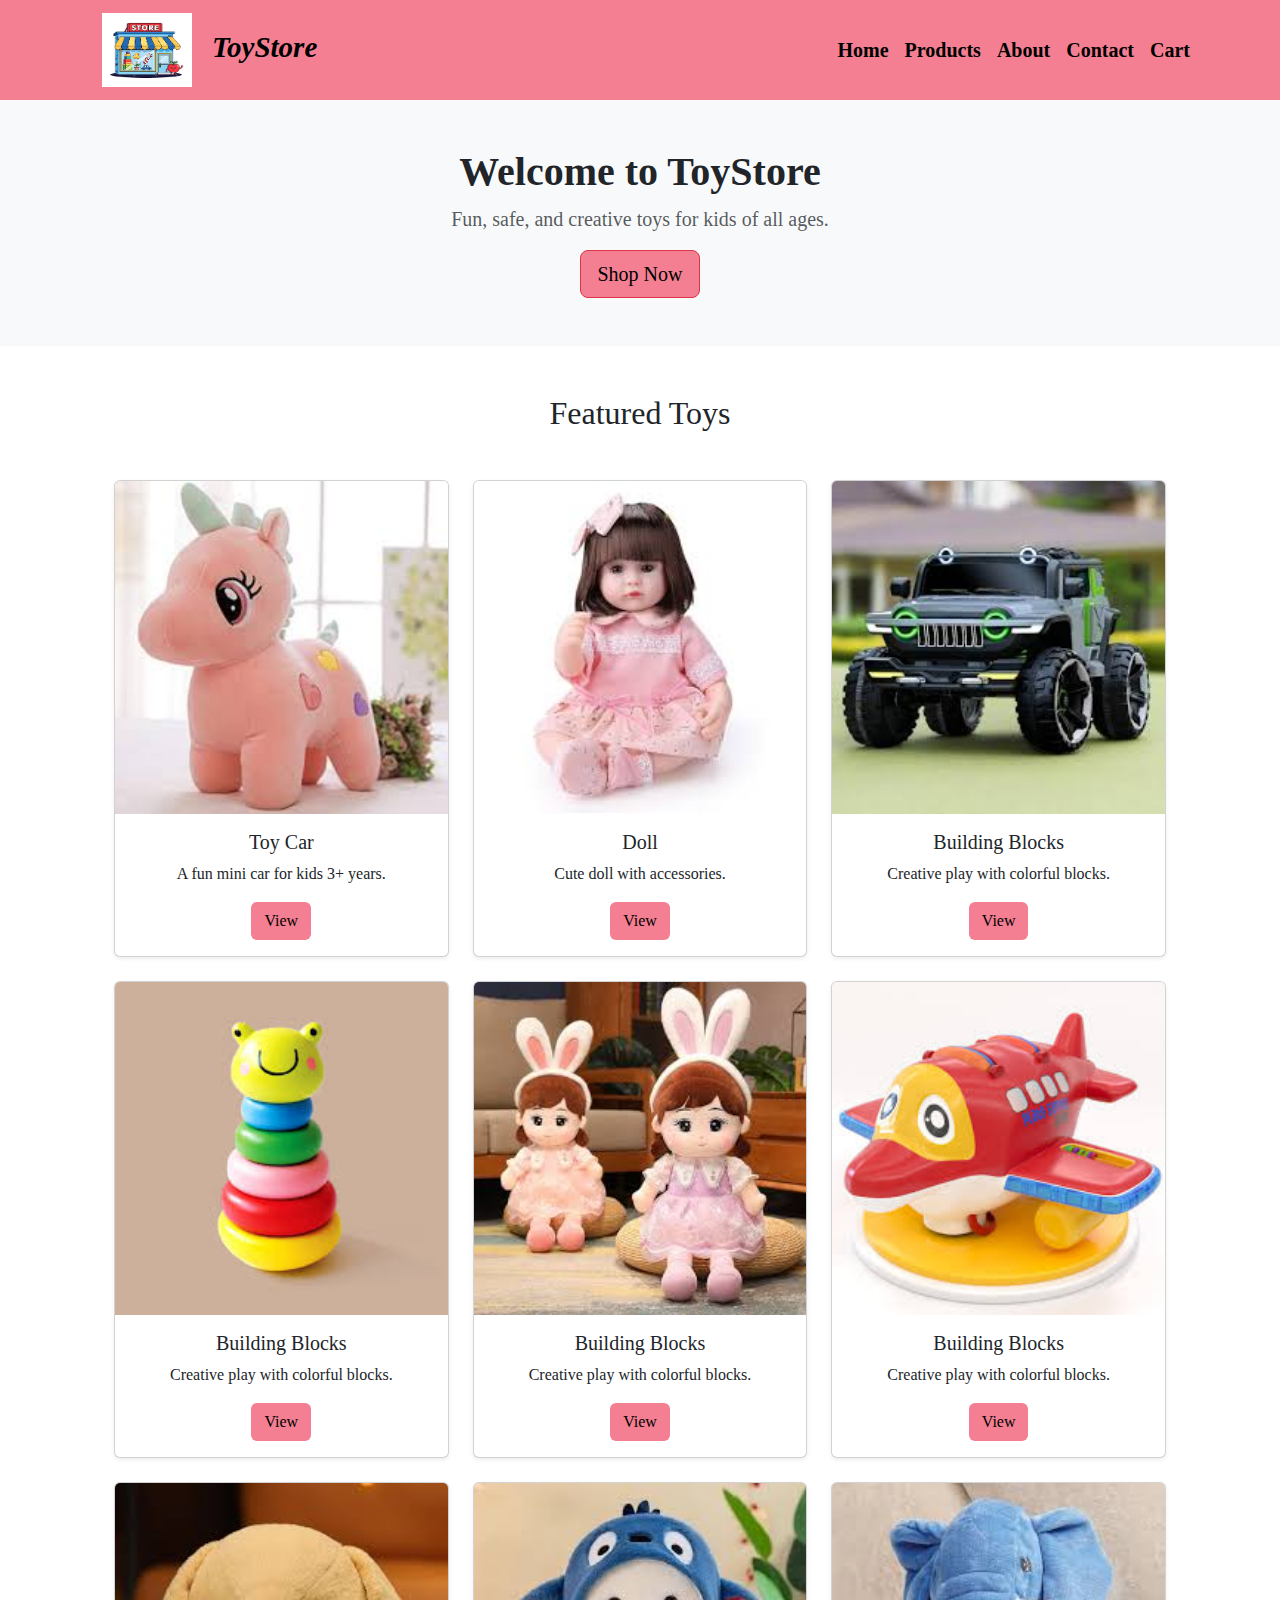
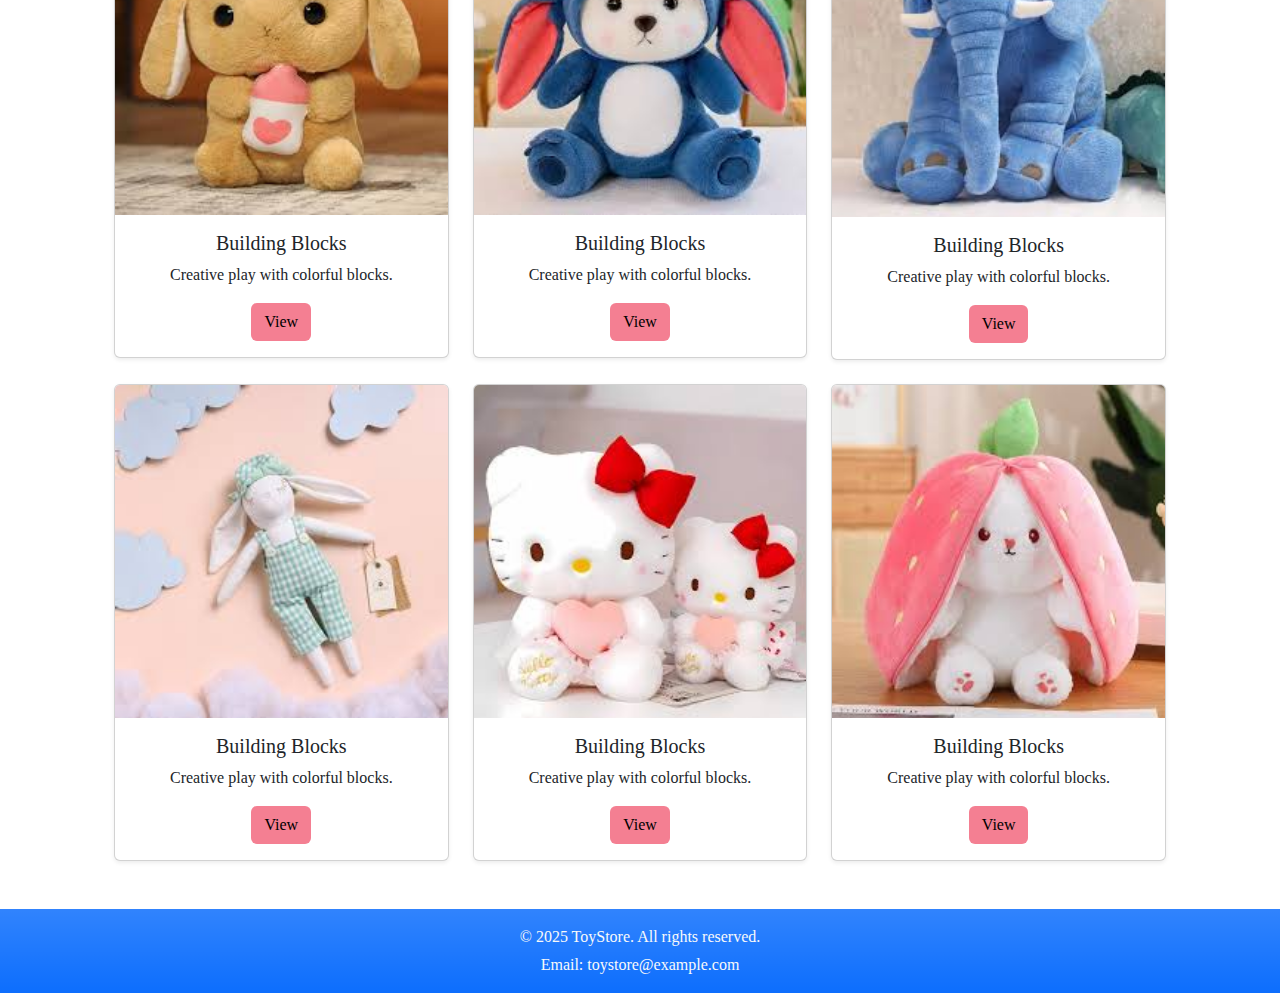
<file: index.html>
<!DOCTYPE html>
<html lang="en">

<head>
    <meta charset="UTF-8">
    <meta name="viewport" content="width=device-width, initial-scale=1.0">
    <title>Toy Store - Home</title>
    <link href="https://cdn.jsdelivr.net/npm/bootstrap@5.3.0/dist/css/bootstrap.min.css" rel="stylesheet">
    <link rel="stylesheet" href="./style.css">
</head>

<body>

    
    <nav class="navbar navbar-expand-lg" style="background-color: rgb(244, 127, 146); color: black;font-size: large;">
        <div class="container">
            <a class="navbar-brand fw-bold" href="index.html" style="font-style: italic; font-size: 29px;">
                <img src="./images/logo.png" alt="Bootstrap" width="90" height="74" style="margin: 20px;">ToyStore</a>
            <button class="navbar-toggler" type="button" data-bs-toggle="collapse" data-bs-target="#navbarNav">
                <span class="navbar-toggler-icon"></span>
            </button>
            <div class="collapse navbar-collapse" id="navbarNav">
                <ul class="navbar-nav ms-auto fw-bold" style="font-weight: 200; font-size: 20px;">
                    <li class="nav-item"><a class="nav-link active" href="index.html">Home</a></li>
                    <li class="nav-item"><a class="nav-link active" href="products.html">Products</a></li>
                    <li class="nav-item"><a class="nav-link active" href="about.html">About</a></li>
                    <li class="nav-item"><a class="nav-link active" href="contact.html">Contact</a></li>
                    <li class="nav-item nav-link active bi-cart4 fw-bold" style="color: black;">Cart</a>
                    </li>
                </ul>
            </div>
        </div>
    </nav>

    
    <section class="py-5 text-center bg-light">
        <div class="container">
            <h1 class="fw-bold">Welcome to ToyStore</h1>
            <p class="lead text-muted">Fun, safe, and creative toys for kids of all ages.</p>
            <a href="products.html" class="btn btn-danger btn-lg">Shop Now</a>
        </div>
    </section>

  
    <div class="container my-5">
        <h2 class="text-center mb-4">Featured Toys</h2>
        <div class="row g-4">
            <div class="col-md-4">
                <div class="card shadow-sm">
                    <img src="./images/img1.png" class="card-img-top" alt="Toy Car">
                    <div class="card-body text-center">
                        <h5 class="card-title">Toy Car</h5>
                        <p class="card-text">A fun mini car for kids 3+ years.</p>
                        <a href="products.html" class="btn">View</a>
                    </div>
                </div>
            </div>
            <div class="col-md-4">
                <div class="card shadow-sm">
                    <img src="./images/img2.jpeg" class="card-img-top" alt="Doll">
                    <div class="card-body text-center">
                        <h5 class="card-title">Doll</h5>
                        <p class="card-text">Cute doll with accessories.</p>
                        <a href="products.html" class="btn">View</a>
                    </div>
                </div>
            </div>
            <div class="col-md-4">
                <div class="card shadow-sm">
                    <img src="./images/imhg3.jpeg" class="card-img-top" alt="Blocks">
                    <div class="card-body text-center">
                        <h5 class="card-title">Building Blocks</h5>
                        <p class="card-text">Creative play with colorful blocks.</p>
                        <a href="products.html" class="btn">View</a>
                    </div>
                </div>
            </div>

            <div class="col-md-4">
                <div class="card shadow-sm">
                    <img src="./images/img4.jpeg" class="card-img-top" alt="Blocks">
                    <div class="card-body text-center">
                        <h5 class="card-title">Building Blocks</h5>
                        <p class="card-text">Creative play with colorful blocks.</p>
                        <a href="products.html" class="btn">View</a>
                    </div>
                </div>
            </div>

            <div class="col-md-4">
                <div class="card shadow-sm">
                    <img src="./images/img5.jpeg" class="card-img-top" alt="Blocks">
                    <div class="card-body text-center">
                        <h5 class="card-title">Building Blocks</h5>
                        <p class="card-text">Creative play with colorful blocks.</p>
                        <a href="products.html" class="btn">View</a>
                    </div>
                </div>
            </div>

            <div class="col-md-4">
                <div class="card shadow-sm">
                    <img src="./images/img6.jpeg" class="card-img-top" alt="Blocks">
                    <div class="card-body text-center">
                        <h5 class="card-title">Building Blocks</h5>
                        <p class="card-text">Creative play with colorful blocks.</p>
                        <a href="products.html" class="btn">View</a>
                    </div>
                </div>
            </div>

            <div class="col-md-4">
                <div class="card shadow-sm">
                    <img src="./images/img7.jpeg" class="card-img-top" alt="Blocks">
                    <div class="card-body text-center">
                        <h5 class="card-title">Building Blocks</h5>
                        <p class="card-text">Creative play with colorful blocks.</p>
                        <a href="products.html" class="btn">View</a>
                    </div>
                </div>
            </div>

            <div class="col-md-4">
                <div class="card shadow-sm">
                    <img src="./images/img8.jpeg" class="card-img-top" alt="Blocks">
                    <div class="card-body text-center">
                        <h5 class="card-title">Building Blocks</h5>
                        <p class="card-text">Creative play with colorful blocks.</p>
                        <a href="products.html" class="btn">View</a>
                    </div>
                </div>
            </div>

            <div class="col-md-4">
                <div class="card shadow-sm">
                    <img src="./images/img9.jpeg" class="card-img-top" alt="Blocks">
                    <div class="card-body text-center">
                        <h5 class="card-title">Building Blocks</h5>
                        <p class="card-text">Creative play with colorful blocks.</p>
                        <a href="products.html" class="btn">View</a>
                    </div>
                </div>
            </div>

            <div class="col-md-4">
                <div class="card shadow-sm">
                    <img src="./images/img10.jpeg" class="card-img-top" alt="Blocks">
                    <div class="card-body text-center">
                        <h5 class="card-title">Building Blocks</h5>
                        <p class="card-text">Creative play with colorful blocks.</p>
                        <a href="products.html" class="btn">View</a>
                    </div>
                </div>
            </div>

            <div class="col-md-4">
                <div class="card shadow-sm">
                    <img src="./images/img11.jpeg" class="card-img-top" alt="Blocks">
                    <div class="card-body text-center">
                        <h5 class="card-title">Building Blocks</h5>
                        <p class="card-text">Creative play with colorful blocks.</p>
                        <a href="products.html" class="btn">View</a>
                    </div>
                </div>
            </div>

            <div class="col-md-4">
                <div class="card shadow-sm">
                    <img src="./images/img12.jpeg" class="card-img-top" alt="Blocks">
                    <div class="card-body text-center">
                        <h5 class="card-title">Building Blocks</h5>
                        <p class="card-text">Creative play with colorful blocks.</p>
                        <a href="products.html" class="btn">View</a>
                    </div>
                </div>
            </div>
        </div>
    </div>

    
    <footer class="bg-primary bg-gradient text-light py-3 mt-5">
        <div class="container text-center">
            <p class="mb-1">&copy; 2025 ToyStore. All rights reserved.</p>
            <p class="mb-0">Email: <a href="mailto:toystore@example.com"
                    class="text-light text-decoration-none">toystore@example.com</a></p>
        </div>
    </footer>

    <script src="https://cdn.jsdelivr.net/npm/bootstrap@5.3.0/dist/js/bootstrap.bundle.min.js"></script>
</body>

</html>
</file>
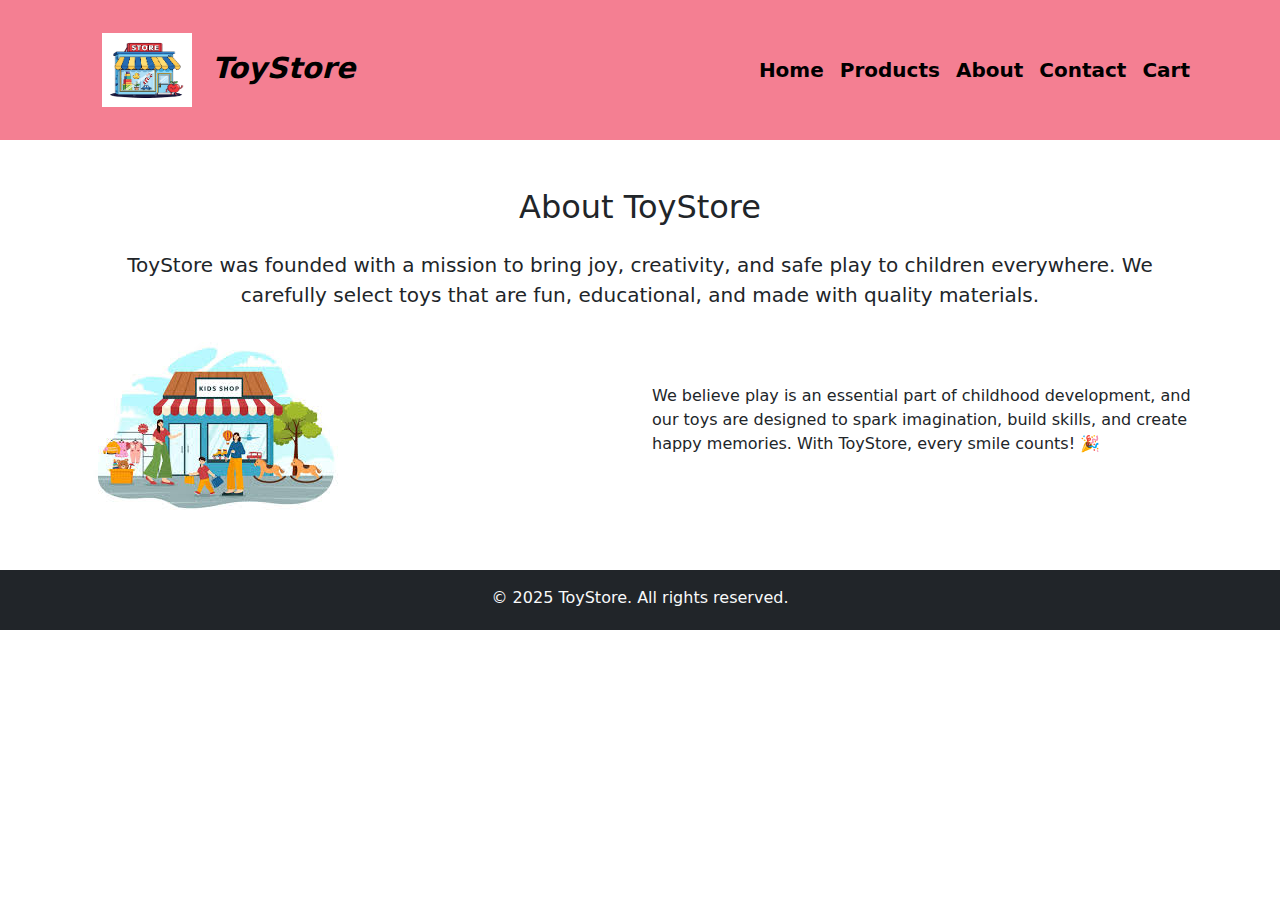
<file: about.html>
<!DOCTYPE html>
<html lang="en">
<head>
  <meta charset="UTF-8">
  <meta name="viewport" content="width=device-width, initial-scale=1.0">
  <title>Toy Store - About</title>
  <link href="https://cdn.jsdelivr.net/npm/bootstrap@5.3.0/dist/css/bootstrap.min.css" rel="stylesheet">
</head>
<body>

<!-- Navbar -->
 <nav class="navbar navbar-expand-lg" style="background-color: rgb(244, 127, 146); color: black;font-size: large;">
        <div class="container">
            <a class="navbar-brand fw-bold" href="index.html" style="font-style: italic; font-size: 29px;">
                <img src="./images/logo.png" alt="Bootstrap" width="90" height="74" style="margin: 20px;">ToyStore</a>
            <button class="navbar-toggler" type="button" data-bs-toggle="collapse" data-bs-target="#navbarNav">
                <span class="navbar-toggler-icon"></span>
            </button>
            <div class="collapse navbar-collapse" id="navbarNav">
                <ul class="navbar-nav ms-auto fw-bold" style="font-weight: 200; font-size: 20px;">
                    <li class="nav-item"><a class="nav-link active" href="index.html">Home</a></li>
                    <li class="nav-item"><a class="nav-link active" href="products.html">Products</a></li>
                    <li class="nav-item"><a class="nav-link active" href="about.html">About</a></li>
                    <li class="nav-item"><a class="nav-link active" href="contact.html">Contact</a></li>
                    <li class="nav-item nav-link active bi-cart4 fw-bold" style="color: black;">Cart</a></li>
                </ul>
            </div>
        </div>
    </nav>
<!-- About Section -->
<div class="container my-5">
  <h2 class="text-center mb-4">About ToyStore</h2>
  <p class="lead text-center">ToyStore was founded with a mission to bring joy, creativity, and safe play to children everywhere. We carefully select toys that are fun, educational, and made with quality materials.</p>
  
  <div class="row mt-4">
    <div class="col-md-6">
      <img src="./images/toystore.jpeg" class="img-fluid rounded" alt="Toy Store">
    </div>
    <div class="col-md-6 d-flex align-items-center">
      <p>We believe play is an essential part of childhood development, and our toys are designed to spark imagination, build skills, and create happy memories. With ToyStore, every smile counts! 🎉</p>
    </div>
  </div>
</div>

<!-- Footer -->
<footer class="bg-dark text-light py-3 mt-5">
  <div class="container text-center">
    <p class="mb-1">&copy; 2025 ToyStore. All rights reserved.</p>
  </div>
</footer>

<script src="https://cdn.jsdelivr.net/npm/bootstrap@5.3.0/dist/js/bootstrap.bundle.min.js"></script>
</body>
</html>
</file>
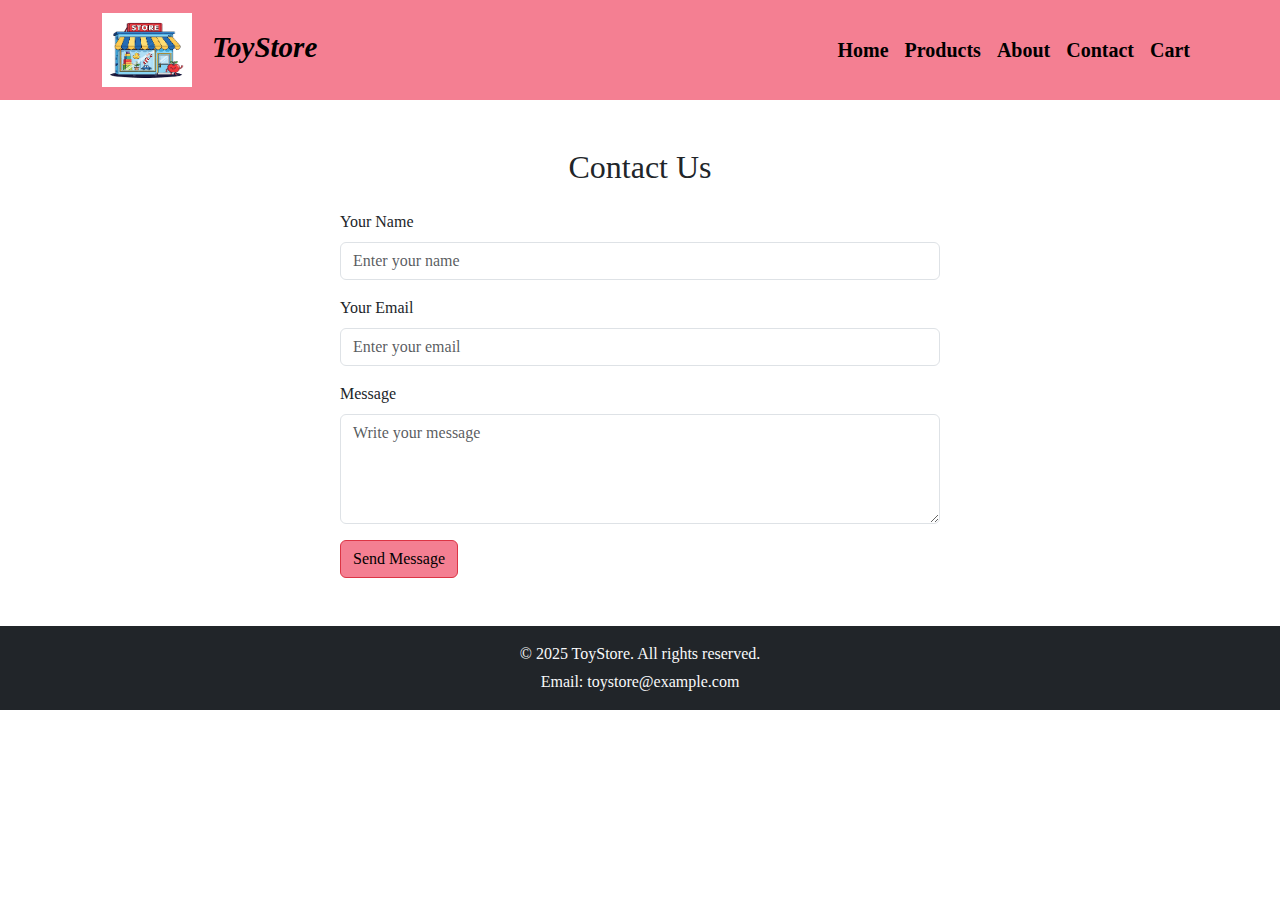
<file: contact.html>
<!DOCTYPE html>
<html lang="en">
<head>
  <meta charset="UTF-8">
  <meta name="viewport" content="width=device-width, initial-scale=1.0">
  <title>Toy Store - Contact</title>
  <link href="https://cdn.jsdelivr.net/npm/bootstrap@5.3.0/dist/css/bootstrap.min.css" rel="stylesheet">
  <link rel="stylesheet" href="./style.css">
</head>
<body>

<!-- Navbar -->
 <nav class="navbar navbar-expand-lg" style="background-color: rgb(244, 127, 146); color: black;font-size: large;">
        <div class="container">
            <a class="navbar-brand fw-bold" href="index.html" style="font-style: italic; font-size: 29px;">
                <img src="./images/logo.png" alt="Bootstrap" width="90" height="74" style="margin: 20px;">ToyStore</a>
            <button class="navbar-toggler" type="button" data-bs-toggle="collapse" data-bs-target="#navbarNav">
                <span class="navbar-toggler-icon"></span>
            </button>
            <div class="collapse navbar-collapse" id="navbarNav">
                <ul class="navbar-nav ms-auto fw-bold" style="font-weight: 200; font-size: 20px;">
                    <li class="nav-item"><a class="nav-link active" href="index.html">Home</a></li>
                    <li class="nav-item"><a class="nav-link active" href="products.html">Products</a></li>
                    <li class="nav-item"><a class="nav-link active" href="about.html">About</a></li>
                    <li class="nav-item"><a class="nav-link active" href="contact.html">Contact</a></li>
                    <li class="nav-item nav-link active bi-cart4 fw-bold" style="color: black;">Cart</a></li>

                </ul>
            </div>
        </div>
    </nav>

<!-- Contact Form -->
<div class="container my-5">
  <h2 class="text-center mb-4">Contact Us</h2>
  <form class="mx-auto" style="max-width: 600px;">
    <div class="mb-3">
      <label for="name" class="form-label">Your Name</label>
      <input type="text" class="form-control" id="name" placeholder="Enter your name">
    </div>
    <div class="mb-3">
      <label for="email" class="form-label">Your Email</label>
      <input type="email" class="form-control" id="email" placeholder="Enter your email">
    </div>
    <div class="mb-3">
      <label for="message" class="form-label">Message</label>
      <textarea class="form-control" id="message" rows="4" placeholder="Write your message"></textarea>
    </div>
    <button type="submit" class="btn btn-danger">Send Message</button>
  </form>
</div>

<!-- Footer -->
<footer class="bg-dark text-light py-3 mt-5">
  <div class="container text-center">
    <p class="mb-1">© 2025 ToyStore. All rights reserved.</p>
    <p class="mb-0">Email: <a href="mailto:toystore@example.com" class="text-light text-decoration-none">toystore@example.com</a></p>
  </div>
</footer>

<script src="https://cdn.jsdelivr.net/npm/bootstrap@5.3.0/dist/js/bootstrap.bundle.min.js"></script>
</body>
</html>
</file>
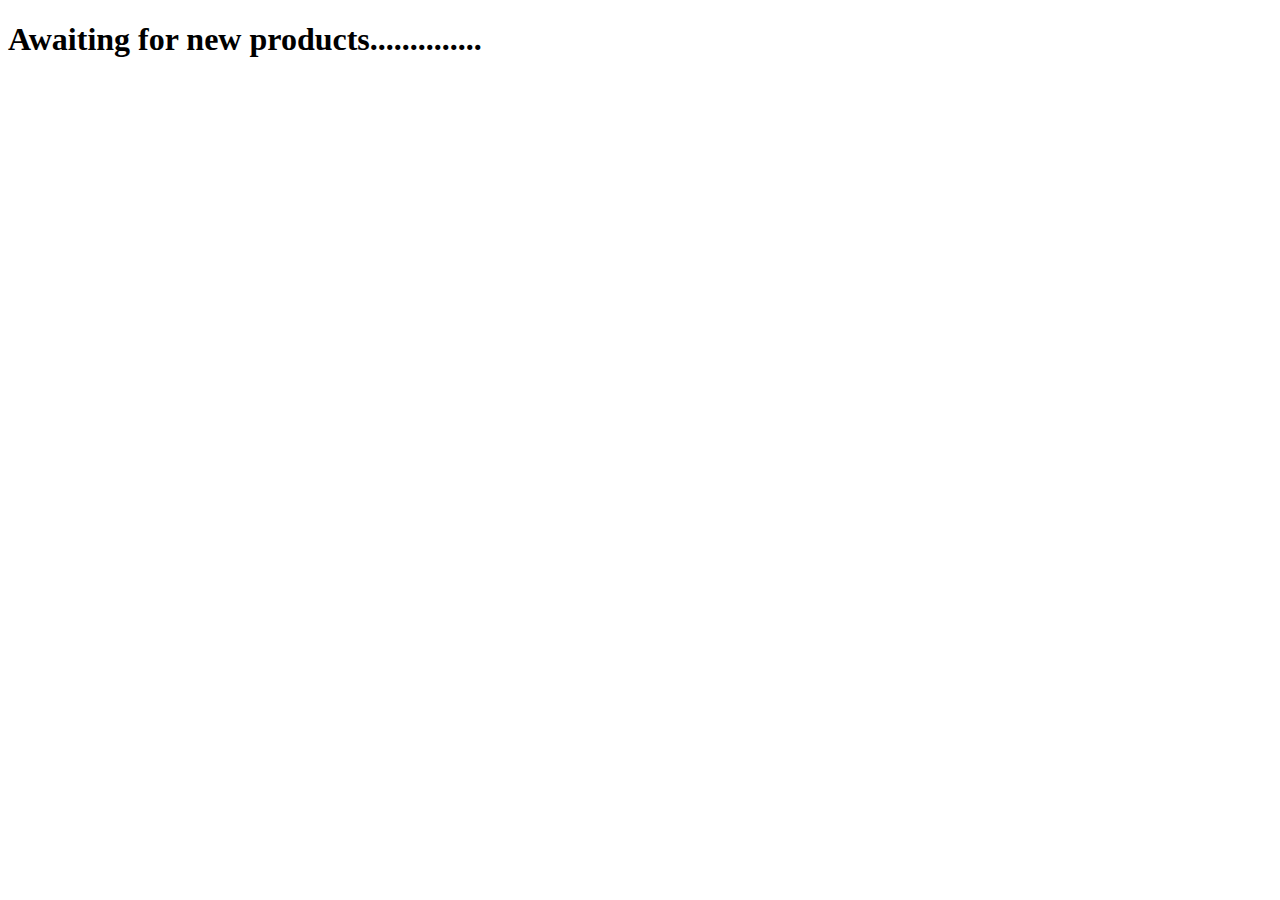
<file: latest_products.html>
<!DOCTYPE html>
<html lang="en">
<head>
    <meta charset="UTF-8">
    <meta name="viewport" content="width=device-width, initial-scale=1.0">
    <title>Document</title>
</head>
<body>
    <H1>Awaiting for new products..............</H1>
</body>
</html>
</file>
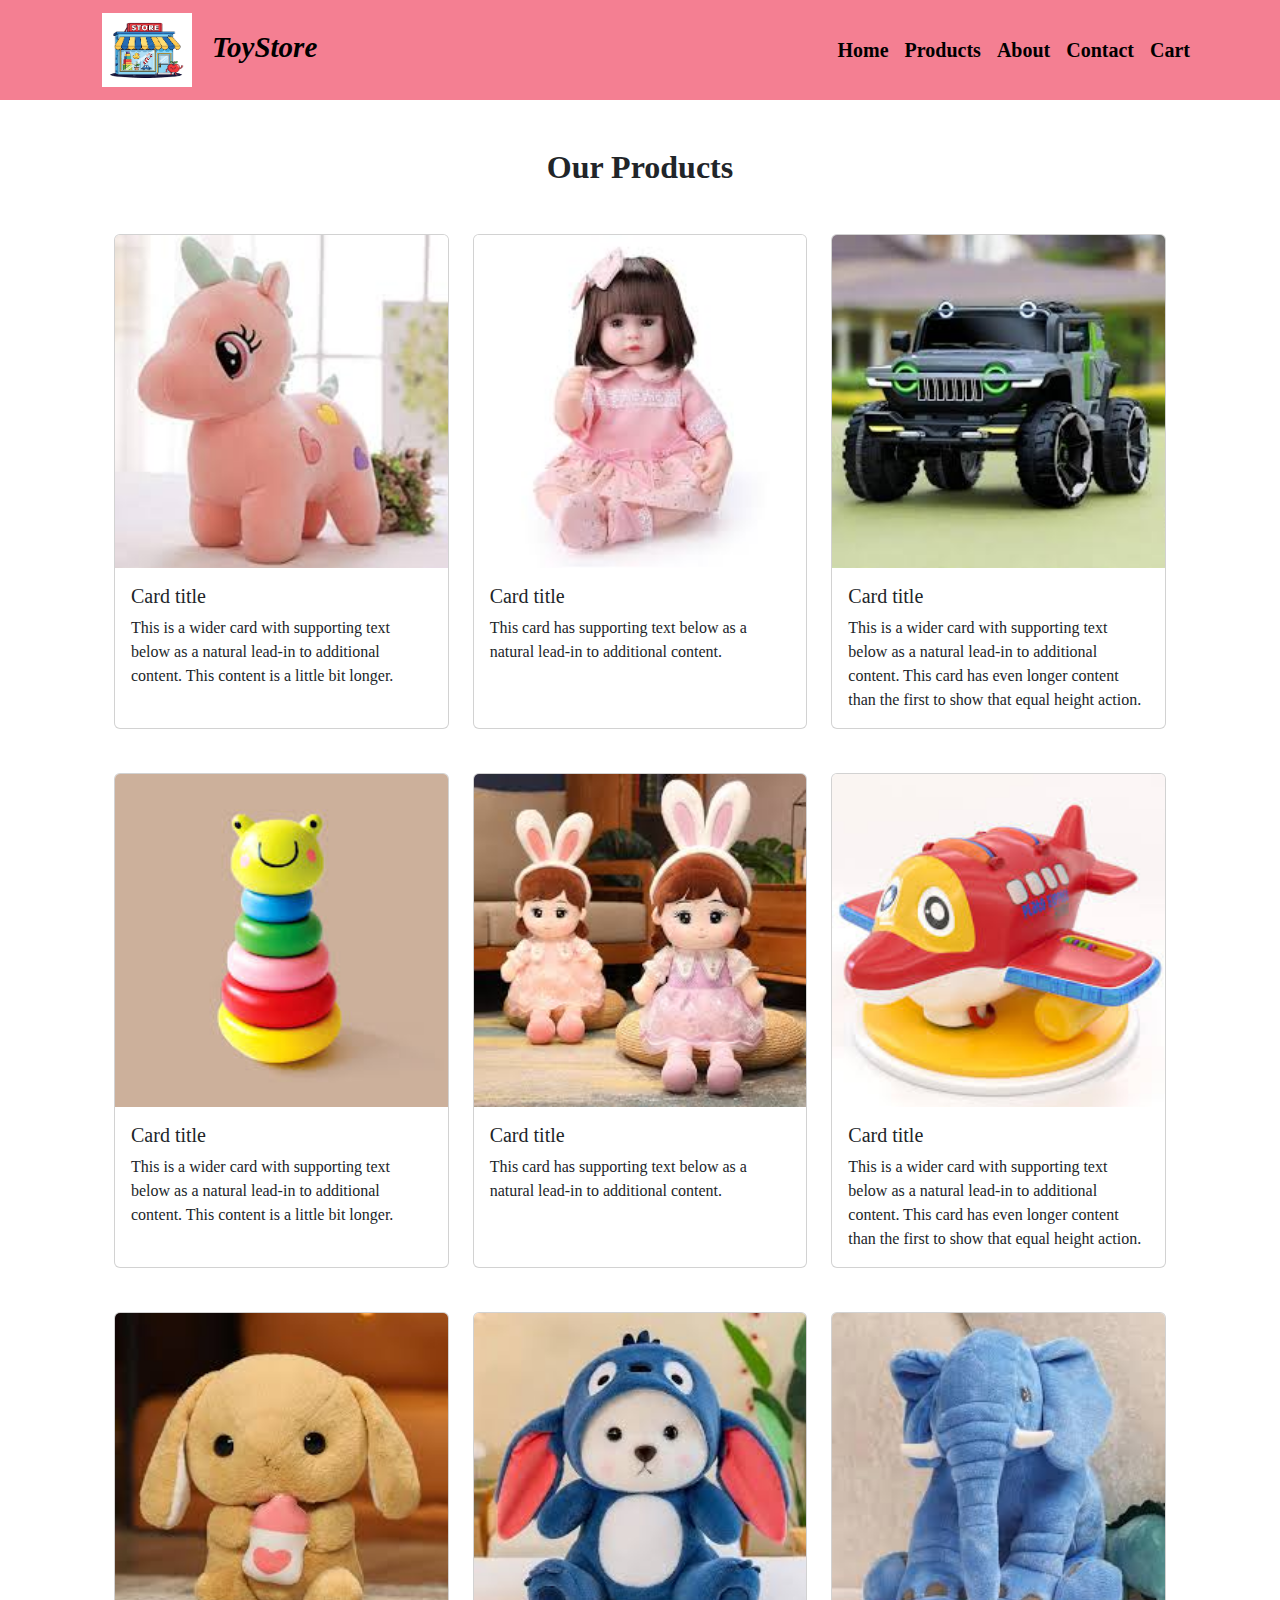
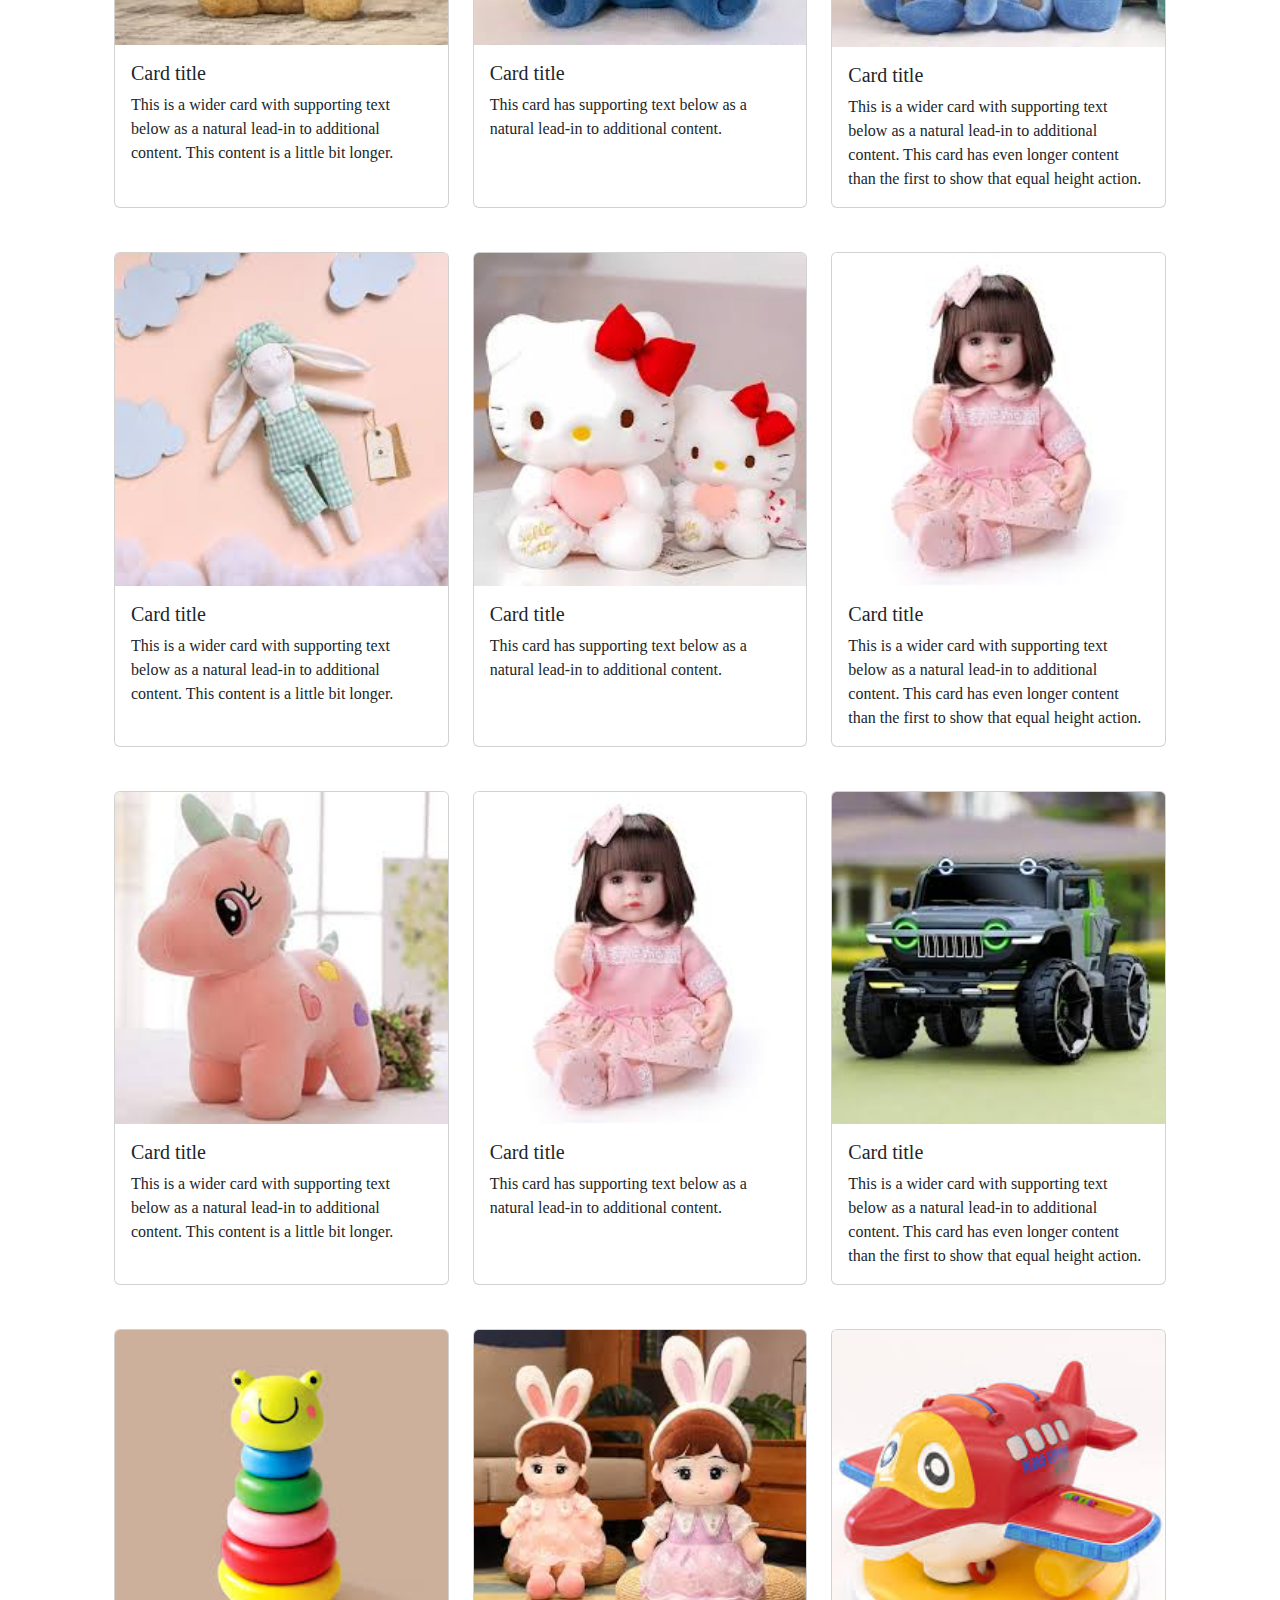
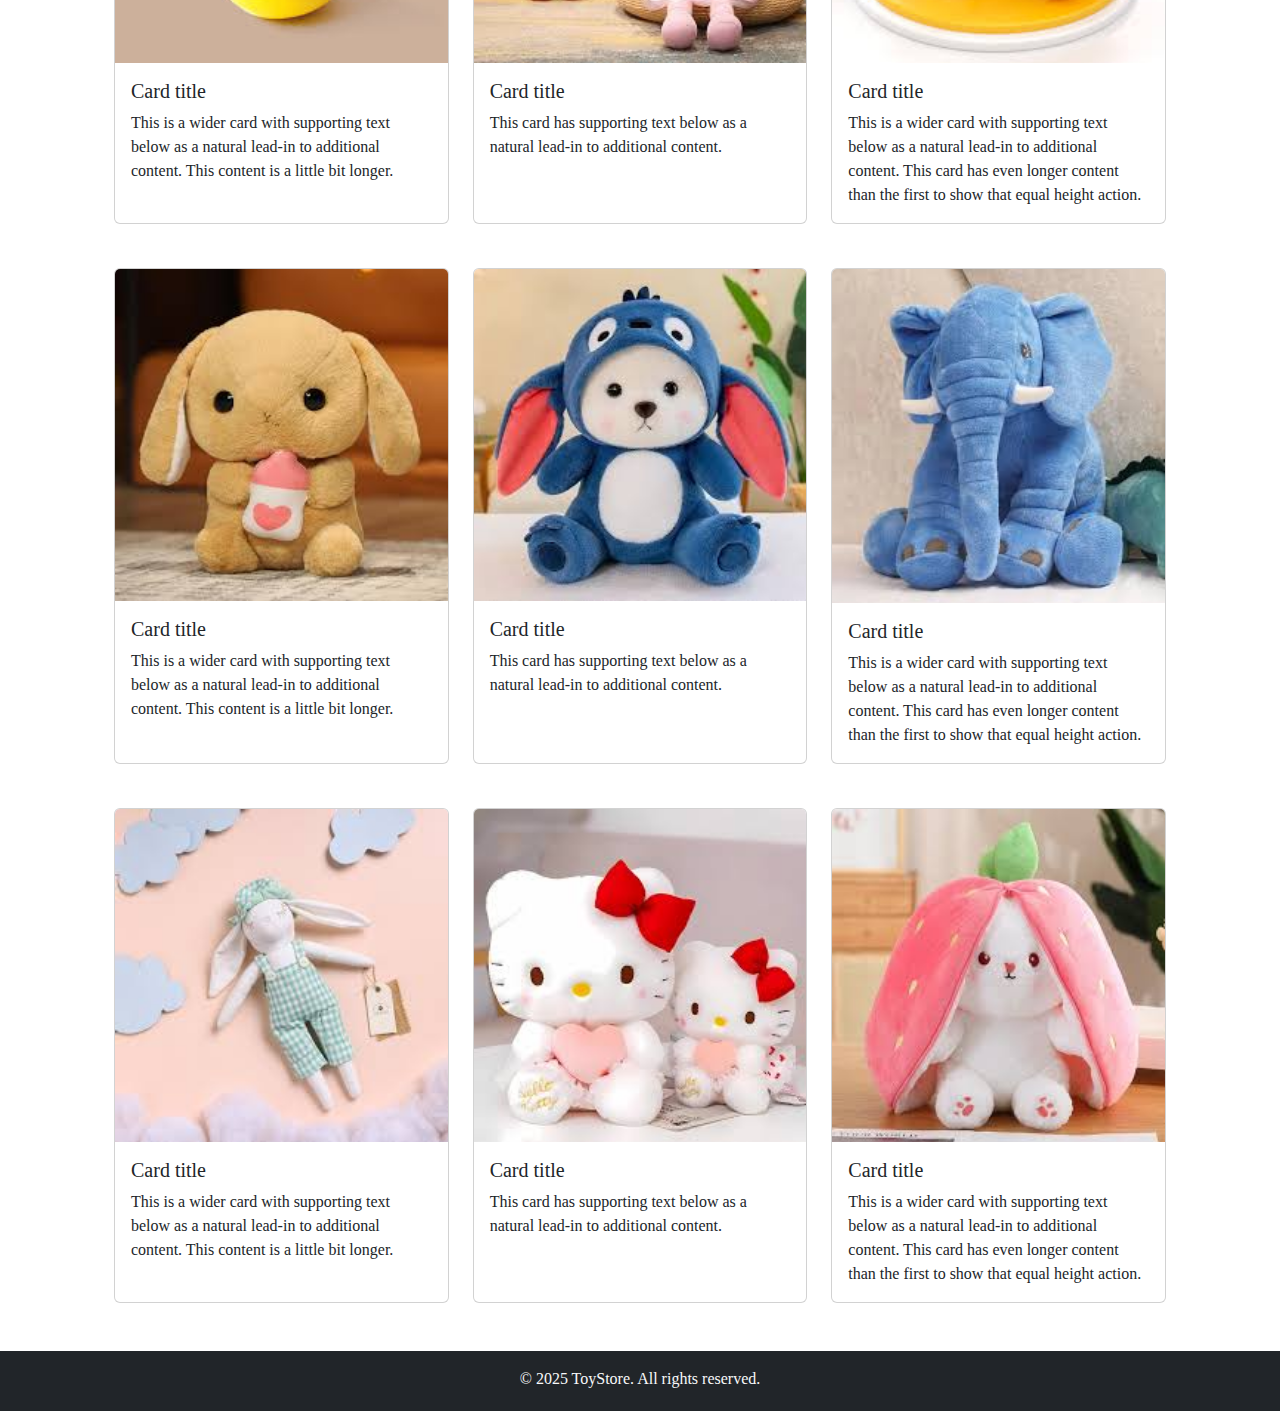
<file: products.html>
<!DOCTYPE html>
<html lang="en">

<head>
  <meta charset="UTF-8">
  <meta name="viewport" content="width=device-width, initial-scale=1.0">
  <title>Toy Store - Products</title>
  <link href="https://cdn.jsdelivr.net/npm/bootstrap@5.3.0/dist/css/bootstrap.min.css" rel="stylesheet">
  <link rel="stylesheet" href="./style.css">
</head>

<body>

  <!-- Navbar -->
   <nav class="navbar navbar-expand-lg" style="background-color: rgb(244, 127, 146); color: black;font-size: large;">
        <div class="container">
            <a class="navbar-brand fw-bold" href="index.html" style="font-style: italic; font-size: 29px;">
                <img src="./images/logo.png" alt="Bootstrap" width="90" height="74" style="margin: 20px;">ToyStore</a>
            <button class="navbar-toggler" type="button" data-bs-toggle="collapse" data-bs-target="#navbarNav">
                <span class="navbar-toggler-icon"></span>
            </button>
            <div class="collapse navbar-collapse" id="navbarNav">
                <ul class="navbar-nav ms-auto fw-bold" style="font-weight: 200; font-size: 20px;">
                    <li class="nav-item"><a class="nav-link active" href="index.html">Home</a></li>
                    <li class="nav-item"><a class="nav-link active" href="products.html">Products</a></li>
                    <li class="nav-item"><a class="nav-link active" href="about.html">About</a></li>
                    <li class="nav-item"><a class="nav-link active" href="contact.html">Contact</a></li>
                    <li class="nav-item nav-link active bi-cart4 fw-bold" style="color: black;">Cart</a></li>

                </ul>
            </div>
        </div>
    </nav>
  <!-- Products Grid -->
  <div class="container my-5">
    <h2 class="text-center mb-4 fw-bold">Our Products</h2>
    <div class="row row-cols-1 row-cols-md-3 g-4" style="margin: 10px;">
      <div class="col">
        <div class="card h-100">
          <img src="./images/img1.png" class="card-img-top" alt="...">
          <div class="card-body">
            <h5 class="card-title">Card title</h5>
            <p class="card-text">This is a wider card with supporting text below as a natural lead-in to additional
              content. This content is a little bit longer.</p>
          </div>

        </div>
      </div>
      <div class="col">
        <div class="card h-100">
          <img src="./images/img2.jpeg" class="card-img-top" alt="...">
          <div class="card-body">
            <h5 class="card-title">Card title</h5>
            <p class="card-text">This card has supporting text below as a natural lead-in to additional content.</p>
          </div>

        </div>
      </div>
      <div class="col">
        <div class="card h-100">
          <img src="./images/imhg3.jpeg" class="card-img-top" alt="...">
          <div class="card-body">
            <h5 class="card-title">Card title</h5>
            <p class="card-text">This is a wider card with supporting text below as a natural lead-in to additional
              content. This card has even longer content than the first to show that equal height action.</p>
          </div>

        </div>
      </div>


    </div>

    <div class="row row-cols-1 row-cols-md-3 g-4" style="margin: 10px;">
      <div class="col">
        <div class="card h-100">
          <img src="./images/img4.jpeg" class="card-img-top" alt="...">
          <div class="card-body">
            <h5 class="card-title">Card title</h5>
            <p class="card-text">This is a wider card with supporting text below as a natural lead-in to additional
              content. This content is a little bit longer.</p>
          </div>

        </div>
      </div>
      <div class="col">
        <div class="card h-100">
          <img src="./images/img5.jpeg" class="card-img-top" alt="...">
          <div class="card-body">
            <h5 class="card-title">Card title</h5>
            <p class="card-text">This card has supporting text below as a natural lead-in to additional content.</p>
          </div>

        </div>
      </div>
      <div class="col">
        <div class="card h-100">
          <img src="./images/img6.jpeg" class="card-img-top" alt="...">
          <div class="card-body">
            <h5 class="card-title">Card title</h5>
            <p class="card-text">This is a wider card with supporting text below as a natural lead-in to additional
              content. This card has even longer content than the first to show that equal height action.</p>
          </div>

        </div>
      </div>
    </div>

    <div class="row row-cols-1 row-cols-md-3 g-4" style="margin: 10px;">
      <div class="col">
        <div class="card h-100">
          <img src="./images/img7.jpeg" class="card-img-top" alt="...">
          <div class="card-body">
            <h5 class="card-title">Card title</h5>
            <p class="card-text">This is a wider card with supporting text below as a natural lead-in to additional
              content. This content is a little bit longer.</p>
          </div>

        </div>
      </div>
      <div class="col">
        <div class="card h-100">
          <img src="./images/img8.jpeg" class="card-img-top" alt="...">
          <div class="card-body">
            <h5 class="card-title">Card title</h5>
            <p class="card-text">This card has supporting text below as a natural lead-in to additional content.</p>
          </div>

        </div>
      </div>
      <div class="col">
        <div class="card h-100">
          <img src="./images/img9.jpeg" class="card-img-top" alt="...">
          <div class="card-body">
            <h5 class="card-title">Card title</h5>
            <p class="card-text">This is a wider card with supporting text below as a natural lead-in to additional
              content. This card has even longer content than the first to show that equal height action.</p>
          </div>

        </div>
      </div>
    </div>

    <div class="row row-cols-1 row-cols-md-3 g-4" style="margin: 10px;">
      <div class="col">
        <div class="card h-100">
          <img src="./images/img10.jpeg" class="card-img-top" alt="...">
          <div class="card-body">
            <h5 class="card-title">Card title</h5>
            <p class="card-text">This is a wider card with supporting text below as a natural lead-in to additional
              content. This content is a little bit longer.</p>
          </div>

        </div>
      </div>
      <div class="col">
        <div class="card h-100">
          <img src="./images/img11.jpeg" class="card-img-top" alt="...">
          <div class="card-body">
            <h5 class="card-title">Card title</h5>
            <p class="card-text">This card has supporting text below as a natural lead-in to additional content.</p>
          </div>

        </div>
      </div>
      <div class="col">
        <div class="card h-100">
          <img src="./images/img2.jpeg" class="card-img-top" alt="...">
          <div class="card-body">
            <h5 class="card-title">Card title</h5>
            <p class="card-text">This is a wider card with supporting text below as a natural lead-in to additional
              content. This card has even longer content than the first to show that equal height action.</p>
          </div>

        </div>
      </div>
    </div>

    <div class="row row-cols-1 row-cols-md-3 g-4" style="margin: 10px;">
      <div class="col">
        <div class="card h-100">
          <img src="./images/img1.png" class="card-img-top" alt="...">
          <div class="card-body">
            <h5 class="card-title">Card title</h5>
            <p class="card-text">This is a wider card with supporting text below as a natural lead-in to additional
              content. This content is a little bit longer.</p>
          </div>

        </div>
      </div>
      <div class="col">
        <div class="card h-100">
          <img src="./images/img2.jpeg" class="card-img-top" alt="...">
          <div class="card-body">
            <h5 class="card-title">Card title</h5>
            <p class="card-text">This card has supporting text below as a natural lead-in to additional content.</p>
          </div>

        </div>
      </div>
      <div class="col">
        <div class="card h-100">
          <img src="./images/imhg3.jpeg" class="card-img-top" alt="...">
          <div class="card-body">
            <h5 class="card-title">Card title</h5>
            <p class="card-text">This is a wider card with supporting text below as a natural lead-in to additional
              content. This card has even longer content than the first to show that equal height action.</p>
          </div>

        </div>
      </div>
    </div>

    <div class="row row-cols-1 row-cols-md-3 g-4" style="margin: 10px;">
      <div class="col">
        <div class="card h-100">
          <img src="./images/img4.jpeg" class="card-img-top" alt="...">
          <div class="card-body">
            <h5 class="card-title">Card title</h5>
            <p class="card-text">This is a wider card with supporting text below as a natural lead-in to additional
              content. This content is a little bit longer.</p>
          </div>

        </div>
      </div>
      <div class="col">
        <div class="card h-100">
          <img src="./images/img5.jpeg" class="card-img-top" alt="...">
          <div class="card-body">
            <h5 class="card-title">Card title</h5>
            <p class="card-text">This card has supporting text below as a natural lead-in to additional content.</p>
          </div>

        </div>
      </div>
      <div class="col">
        <div class="card h-100">
          <img src="images/img6.jpeg" class="card-img-top" alt="...">
          <div class="card-body">
            <h5 class="card-title">Card title</h5>
            <p class="card-text">This is a wider card with supporting text below as a natural lead-in to additional
              content. This card has even longer content than the first to show that equal height action.</p>
          </div>

        </div>
      </div>
    </div>

    <div class="row row-cols-1 row-cols-md-3 g-4" style="margin: 10px;">
      <div class="col">
        <div class="card h-100">
          <img src="./images/img7.jpeg" class="card-img-top" alt="...">
          <div class="card-body">
            <h5 class="card-title">Card title</h5>
            <p class="card-text">This is a wider card with supporting text below as a natural lead-in to additional
              content. This content is a little bit longer.</p>
          </div>

        </div>
      </div>
      <div class="col">
        <div class="card h-100">
          <img src="./images/img8.jpeg" class="card-img-top" alt="...">
          <div class="card-body">
            <h5 class="card-title">Card title</h5>
            <p class="card-text">This card has supporting text below as a natural lead-in to additional content.</p>
          </div>

        </div>
      </div>
      <div class="col">
        <div class="card h-100">
          <img src="./images/img9.jpeg" class="card-img-top" alt="...">
          <div class="card-body">
            <h5 class="card-title">Card title</h5>
            <p class="card-text">This is a wider card with supporting text below as a natural lead-in to additional
              content. This card has even longer content than the first to show that equal height action.</p>
          </div>

        </div>
      </div>
    </div>

    <div class="row row-cols-1 row-cols-md-3 g-4" style="margin: 10px;">
      <div class="col">
        <div class="card h-100">
          <img src="./images/img10.jpeg" class="card-img-top" alt="...">
          <div class="card-body">
            <h5 class="card-title">Card title</h5>
            <p class="card-text">This is a wider card with supporting text below as a natural lead-in to additional
              content. This content is a little bit longer.</p>
          </div>

        </div>
      </div>
      <div class="col">
        <div class="card h-100">
          <img src="./images/img11.jpeg" class="card-img-top" alt="...">
          <div class="card-body">
            <h5 class="card-title">Card title</h5>
            <p class="card-text">This card has supporting text below as a natural lead-in to additional content.</p>
          </div>

        </div>
      </div>
      <div class="col">
        <div class="card h-100">
          <img src="./images/img12.jpeg" class="card-img-top" alt="...">
          <div class="card-body">
            <h5 class="card-title">Card title</h5>
            <p class="card-text">This is a wider card with supporting text below as a natural lead-in to additional
              content. This card has even longer content than the first to show that equal height action.</p>
          </div>

        </div>
      </div>
    </div>
  </div>

  <!-- Footer -->
  <footer class="bg-dark text-light py-3 mt-5" >
    <div class="container text-center">
      <p class="mb-1">&copy; 2025 ToyStore. All rights reserved.</p>
    </div>
  </footer>

  <script src="https://cdn.jsdelivr.net/npm/bootstrap@5.3.0/dist/js/bootstrap.bundle.min.js"></script>
</body>

</html>
</file>
<file: style.css>
*{
    margin: 0;
    padding: 0;
    box-sizing: border-box;
    font-family: Georgia, 'Times New Roman', Times, serif;
}


.btn{
    background-color:  rgb(244, 127, 146); 
    color: black;
    
}
.btn:hover{
    background-color:rgb(248, 168, 181);  
}
.navbar{
    height: 100px !important;
    width: auto !important;
    font-weight: 200;
    position: sticky !important;
    font-size: large;
}
.card:hover{
    box-shadow: 0 8px 16 px rgba(0,0, 0, 3);
    transform: translateY(-5px);
    transition: 0.3s;
}

.card img{
    transition: transform 0.4s !important;

}
.card:hover img{
    transform: scale(1,1) !important;
}
.row{
    margin: 20px !important;
}

.g-4{
    --bs-gutter-y: 1.5rem;
    margin: 10px;
}
a:hover{
    color: white !important;
}

.footer1{
    background-color: red !important;
}
</file>
